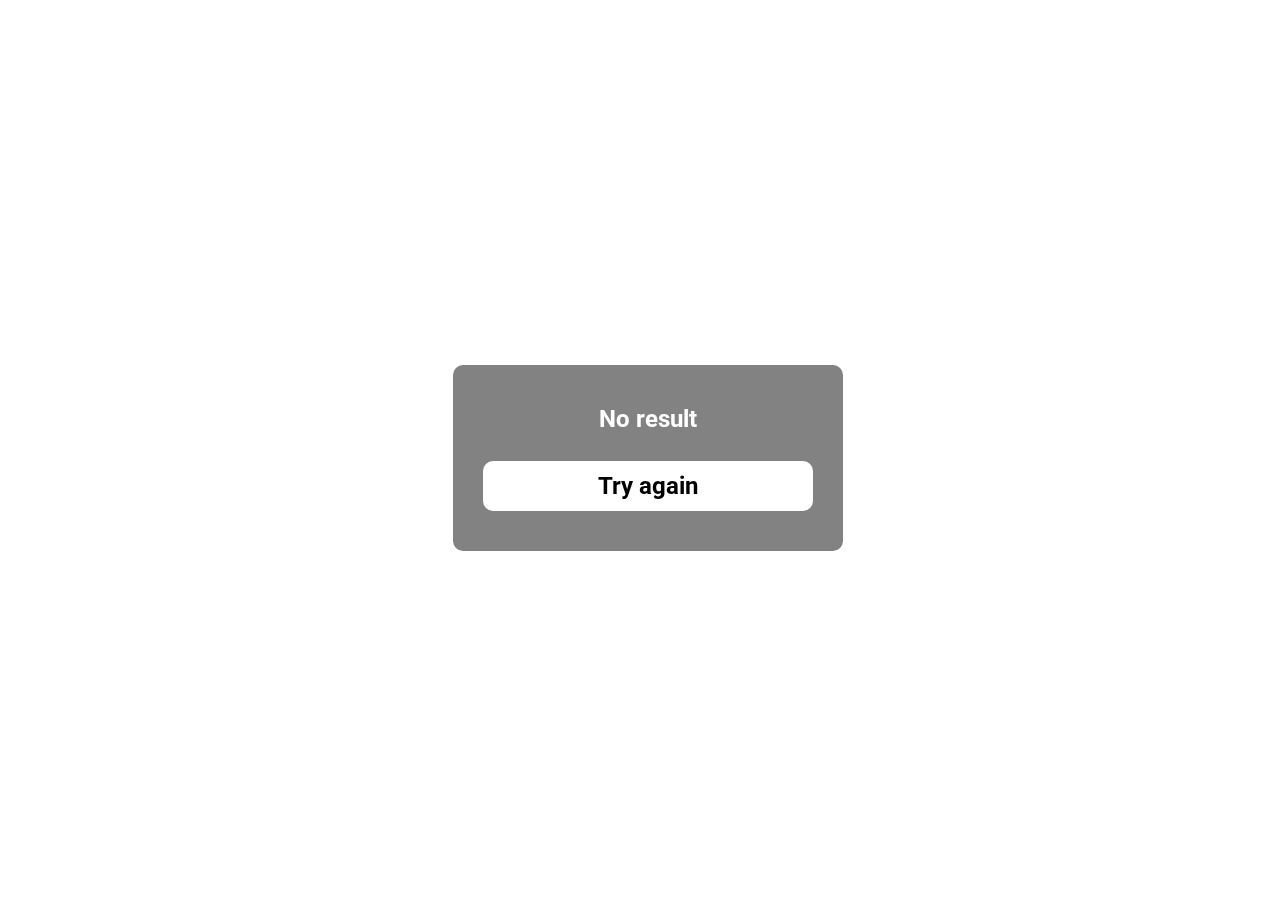
<file: fail.html>
<!DOCTYPE html>
<html lang="en">
<head>
    <meta charset="UTF-8">
    <meta http-equiv="X-UA-Compatible" content="IE=edge">
    <meta name="viewport" content="width=device-width, initial-scale=1.0">
    <link rel="stylesheet" href="src/style.css">
    <title>Find BTS member looks like me the most</title>
</head>
<body class="cont-card fail">
    <div class="item-card">
        <span class="txt-result">No result</span>
        <br>
        <br>
        <a href="index.html" class="link-return">Try again</a>
    </div>

    <script>

        setTimeout(function(){
        document.body.classList.add("id-card-active");
        },100);

    </script>

</body>
</html>
</file>
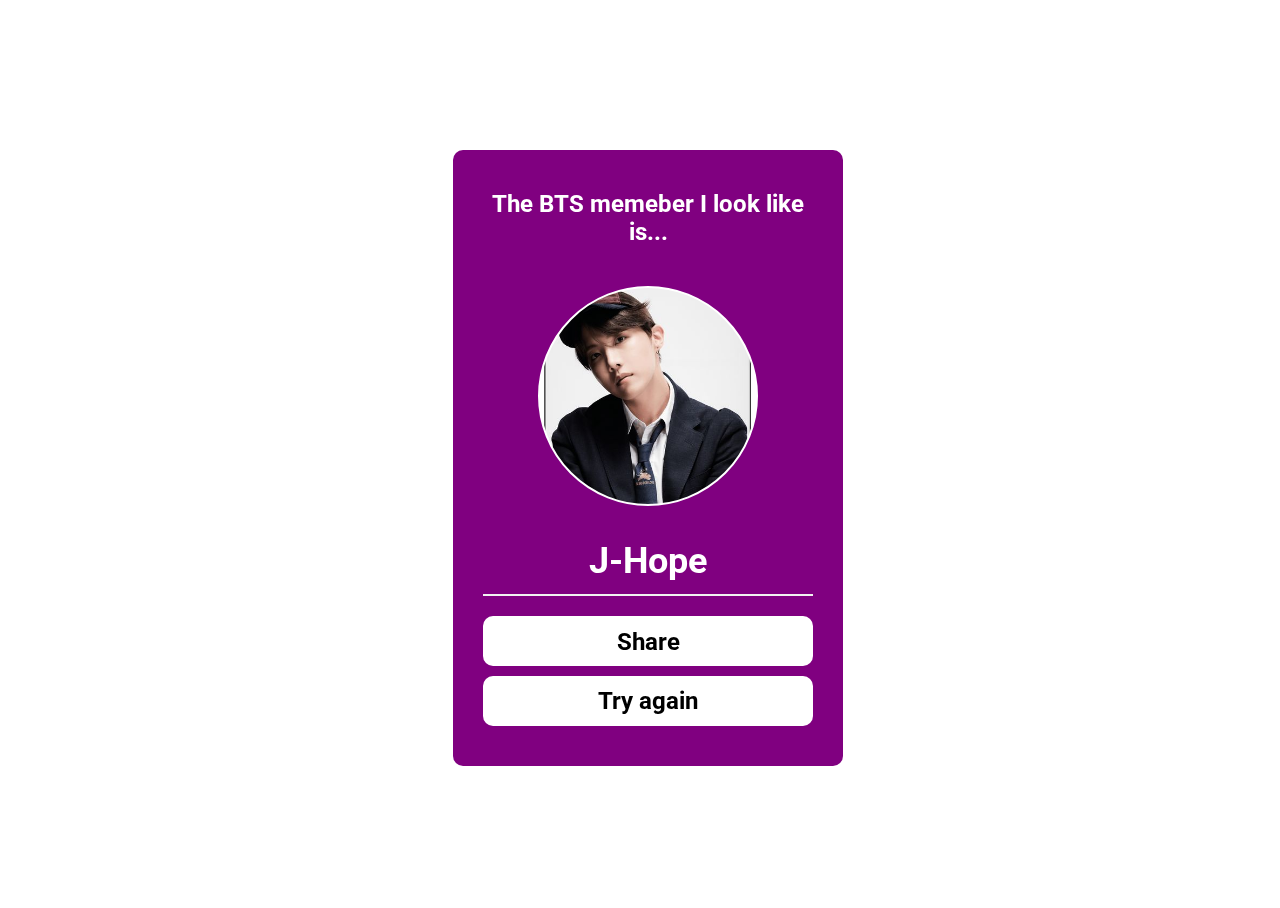
<file: jhope.html>
<!DOCTYPE html>
<html lang="en">
<head>
    <meta charset="UTF-8">
    <meta http-equiv="X-UA-Compatible" content="IE=edge">
    <meta name="viewport" content="width=device-width, initial-scale=1.0">
    <meta property="og:title" content="BTS=me?!">
    <meta property="og:type" content="website">
    <meta property="og:url" content="">
    <meta property="og:image" content="">
    <meta property="og:image:width" content="200">
    <meta property="og:image:height" content="200">
    <meta property="og:description" content="Find the BTS member looks like me! Let's check it out!">
   
    <link rel="stylesheet" href="src/style.css">
    <title>Find BTS member looks like me the most</title>
</head>
<body class="cont-card">
    <div class="item-card">
        <div class="card-title">The BTS memeber I look like is...</div>
        <!--BTS image-->
        <div class="card-result-jhope"></div>
        <!--BTS name-->
        <div class="card-result-name">J-Hope</div>
        <button type="button" class="share-btn">Share</button>
        <a href="index.html" class="link-return">Try again</a>
    </div>

    <script src="src/result.js"></script>  
    
</body>
</html>
</file>
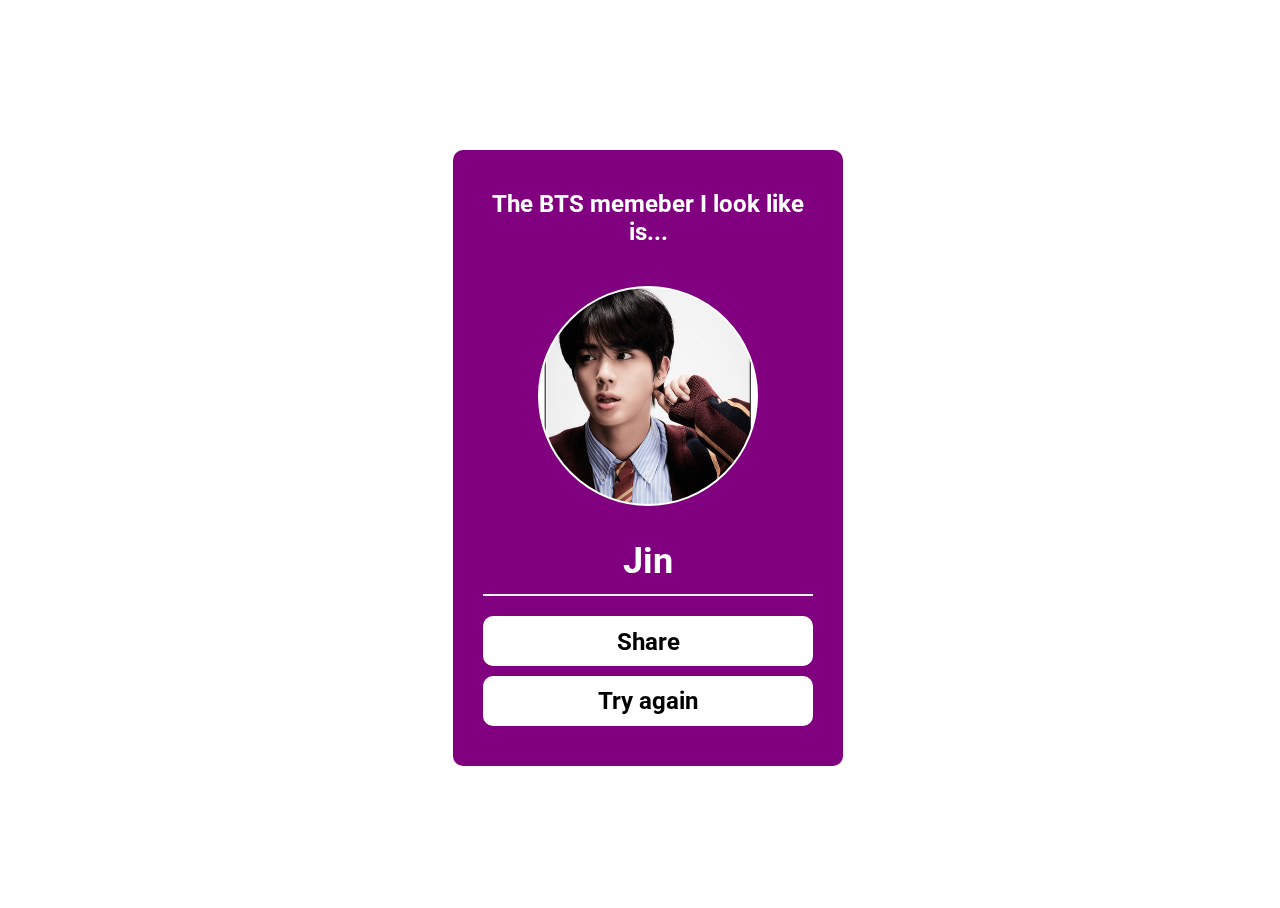
<file: jin.html>
<!DOCTYPE html>
<html lang="en">
<head>
    <meta charset="UTF-8">
    <meta http-equiv="X-UA-Compatible" content="IE=edge">
    <meta name="viewport" content="width=device-width, initial-scale=1.0">
    <link rel="stylesheet" href="src/style.css">
    <title>Find BTS member looks like me the most</title>
</head>
<body class="cont-card">
    <div class="item-card">
        <div class="card-title">The BTS memeber I look like is...</div>
        <!--BTS image-->
        <div class="card-result-jin"></div>
        <!--BTS name-->
        <div class="card-result-name">Jin</div>
        <button type="button" class="share-btn">Share</button>
        <a href="index.html" class="link-return">Try again</a>
    </div>

    <script src="src/result.js"></script>  
    
</body>
</html>
</file>
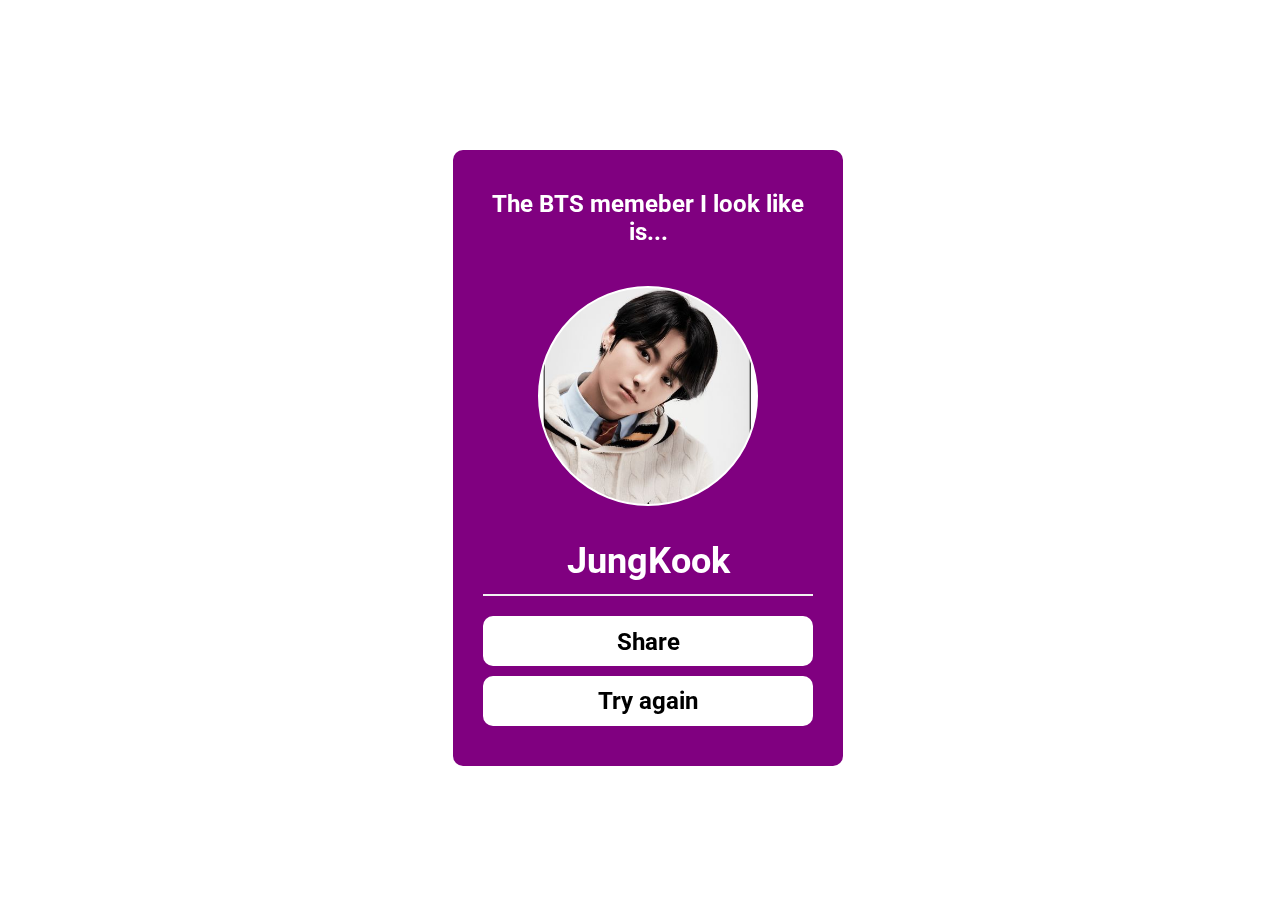
<file: jk.html>
<!DOCTYPE html>
<html lang="en">
<head>
    <meta charset="UTF-8">
    <meta http-equiv="X-UA-Compatible" content="IE=edge">
    <meta name="viewport" content="width=device-width, initial-scale=1.0">
    <link rel="stylesheet" href="src/style.css">
    <title>Find BTS member looks like me the most</title>
</head>
<body class="cont-card">
    <div class="item-card">
        <div class="card-title">The BTS memeber I look like is...</div>
        <!--BTS image-->
        <div class="card-result-jk"></div>
        <!--BTS name-->
        <div class="card-result-name">JungKook</div>
        <button type="button" class="share-btn">Share</button>
        <a href="index.html" class="link-return">Try again</a>
    </div>

    <script src="src/result.js"></script>  
    
</body>
</html>
</file>
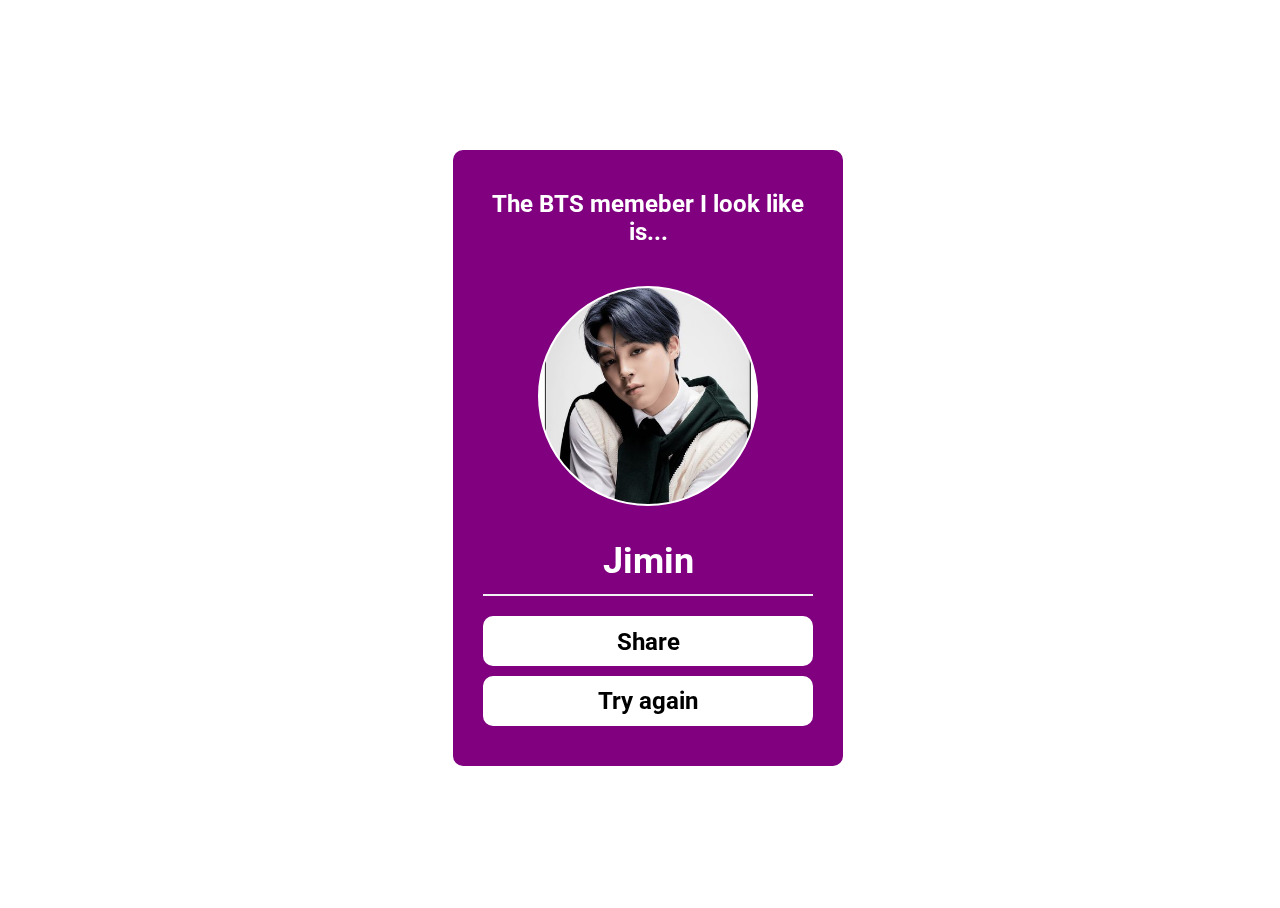
<file: jm.html>
<!DOCTYPE html>
<html lang="en">
<head>
    <meta charset="UTF-8">
    <meta http-equiv="X-UA-Compatible" content="IE=edge">
    <meta name="viewport" content="width=device-width, initial-scale=1.0">
    <link rel="stylesheet" href="src/style.css">
    <title>Find BTS member looks like me the most</title>
</head>
<body class="cont-card">
    <div class="item-card">
        <div class="card-title">The BTS memeber I look like is...</div>
        <!--BTS image-->
        <div class="card-result-jm"></div>
        <!--BTS name-->
        <div class="card-result-name">Jimin</div>
        <button type="button" class="share-btn">Share</button>
        <a href="index.html" class="link-return">Try again</a>
    </div>

    <script src="src/result.js"></script>  
    
</body>
</html>
</file>
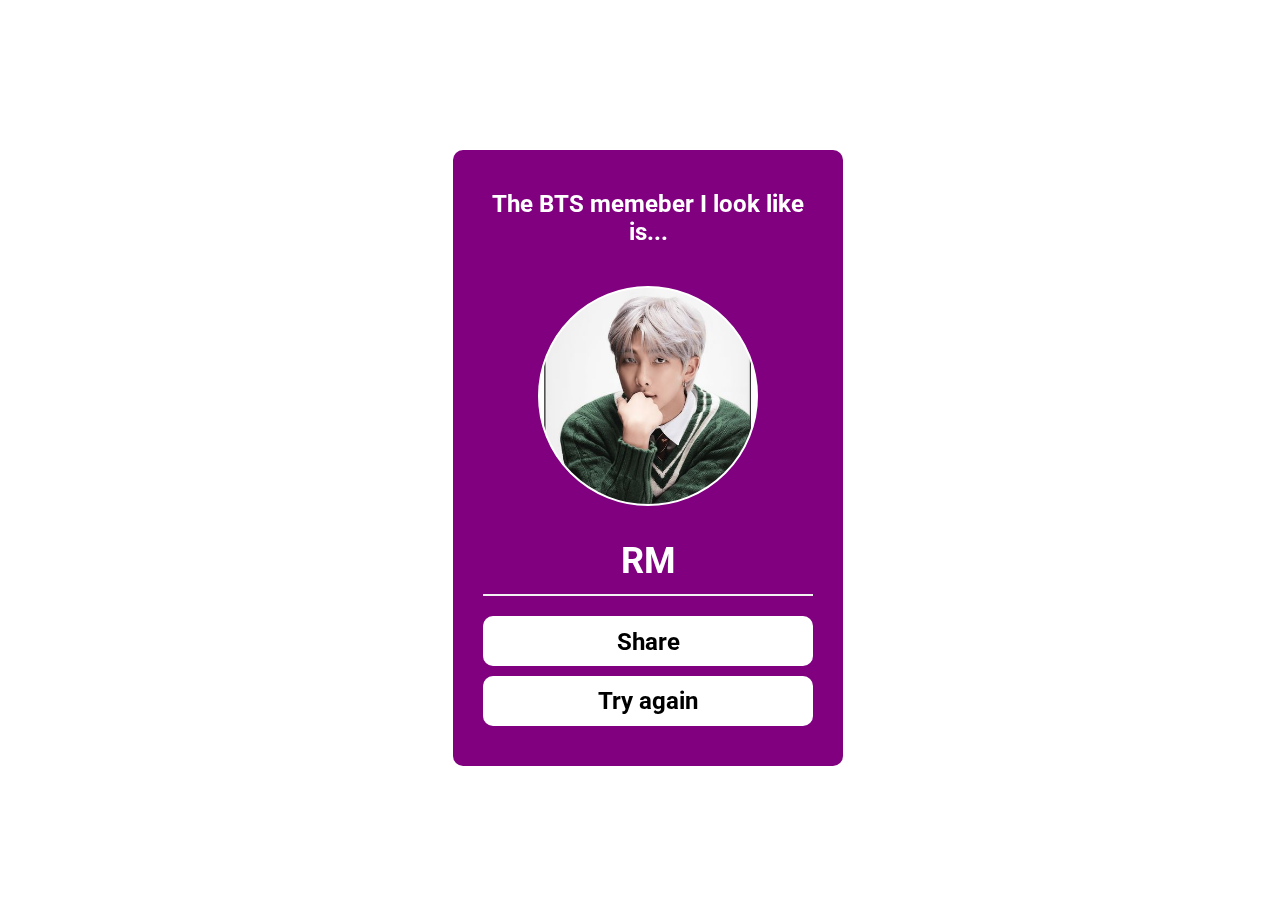
<file: rm.html>
<!DOCTYPE html>
<html lang="en">
<head>
    <meta charset="UTF-8">
    <meta http-equiv="X-UA-Compatible" content="IE=edge">
    <meta name="viewport" content="width=device-width, initial-scale=1.0">
    <link rel="stylesheet" href="src/style.css">
    <title>Find BTS member looks like me the most</title>
</head>
<body class="cont-card">
    <div class="item-card">
        <div class="card-title">The BTS memeber I look like is...</div>
        <!--BTS image-->
        <div class="card-result-rm"></div>
        <!--BTS name-->
        <div class="card-result-name">RM</div>
        <button type="button" class="share-btn">Share</button>
        <a href="index.html" class="link-return">Try again</a>
    </div>

    <script src="src/result.js"></script>  
    
</body>
</html>
</file>
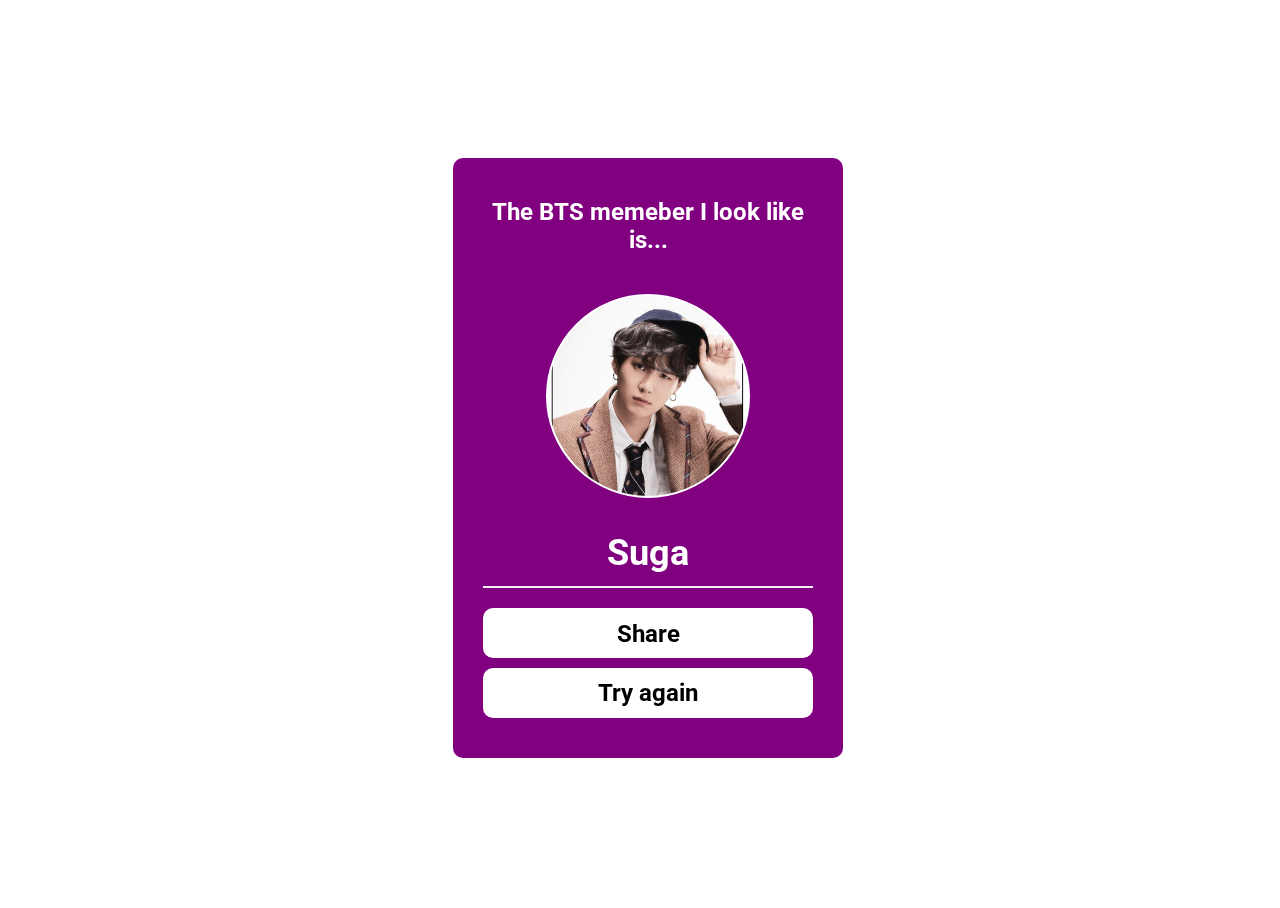
<file: suga.html>
<!DOCTYPE html>
<html lang="en">
<head>
    <meta charset="UTF-8">
    <meta http-equiv="X-UA-Compatible" content="IE=edge">
    <meta name="viewport" content="width=device-width, initial-scale=1.0">
    <link rel="stylesheet" href="src/style.css">
    <title>Find BTS member looks like me the most</title>
</head>
<body class="cont-card">
    <div class="item-card">
        <div class="card-title">The BTS memeber I look like is...</div>
        <!--BTS image-->
        <div class="card-result-suga"></div>
        <!--BTS name-->
        <div class="card-result-name">Suga</div>
        <button type="button" class="share-btn">Share</button>
        <a href="index.html" class="link-return">Try again</a>
    </div>

    <script src="src/result.js"></script>  
    
</body>
</html>
</file>
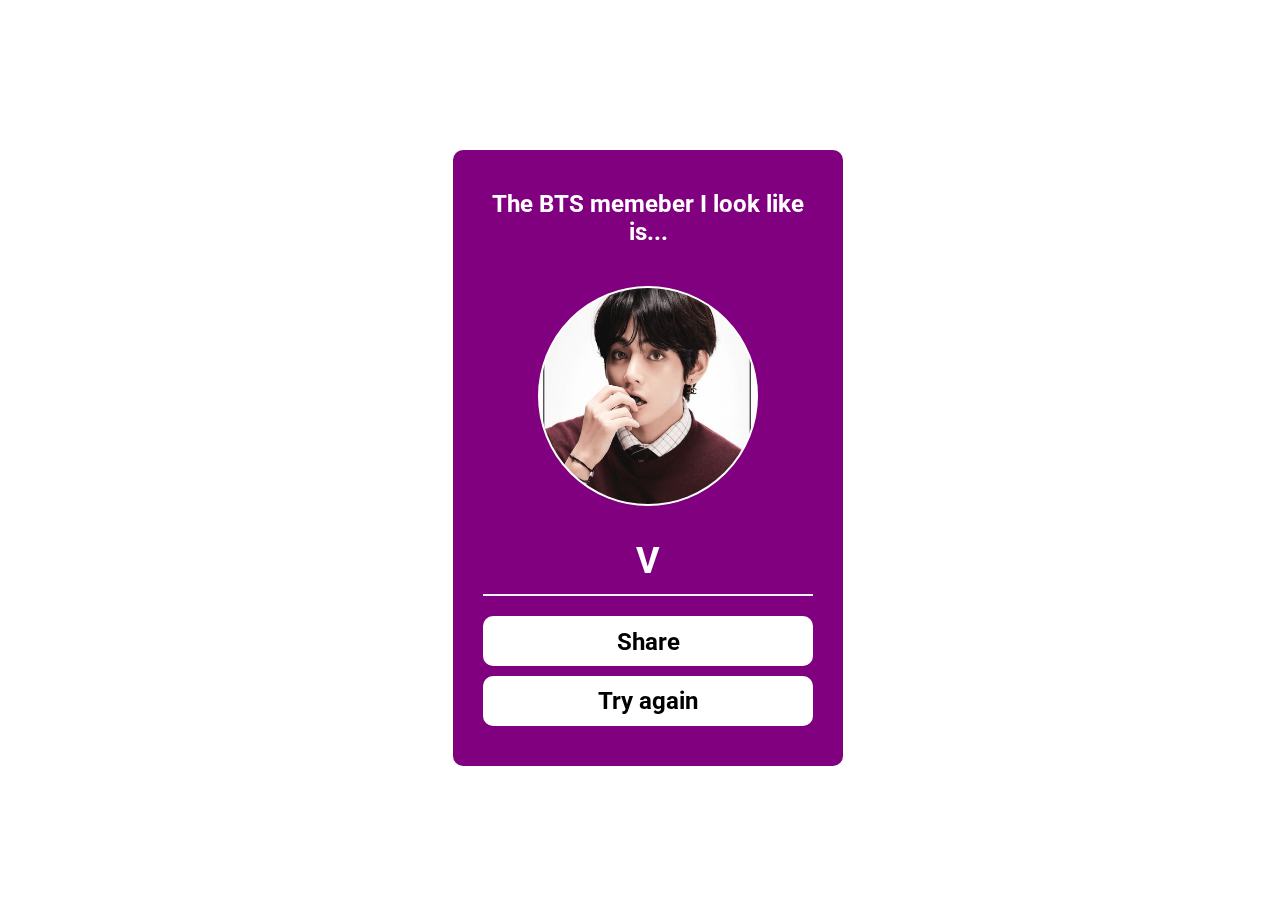
<file: v.html>
<!DOCTYPE html>
<html lang="en">
<head>
    <meta charset="UTF-8">
    <meta http-equiv="X-UA-Compatible" content="IE=edge">
    <meta name="viewport" content="width=device-width, initial-scale=1.0">
    <link rel="stylesheet" href="src/style.css">
    <title>Find BTS member looks like me the most</title>
</head>
<body class="cont-card">
    <div class="item-card">
        <div class="card-title">The BTS memeber I look like is...</div>
        <!--BTS image-->
        <div class="card-result-v"></div>
        <!--BTS name-->
        <div class="card-result-name">V</div>
        <button type="button" class="share-btn">Share</button>
        <a href="index.html" class="link-return">Try again</a>
    </div>

    <script src="src/result.js"></script>  
    
</body>
</html>
</file>
<file: src/style.css>
@charset "utf-8";
@import url('https://fonts.googleapis.com/css2?family=Roboto&display=swap');

/* index.html */
html, body {
    width: 100%;
    height: 100%;
}

body, button, a {
    font-family: 'Roboto', sans-serif;
}

/* background video style */
.video-background {
    background: #000;
    position: fixed;
    top: 0; right: 0; bottom: 0; left: 0;
    z-index: -99;
}
.video-foreground,
.video-background iframe {
    position: absolute;
    top: 0;
    left: 0;
    width: 100%;
    height: 100%;
    pointer-events: none;
}

.cont-main, .cont {
    position: relative;
    top: 50%;
    left: 50%;
    transform: translateY(-50%) translateX(-50%);
    text-align: center;
}

.cont-main {
    display: inline-block;
}

.tit {
    font-weight: 900;
    font-size: 30px;
    line-height: 28px;
    color:#FEC800;
    margin-bottom:30px;
}


.cont-main .img-slide {
    position: relative;
    width: 390px;
    height: 390px;
}

.cont-main .img-slide .img-slide-item {
    position: absolute;
    display: none;
    left: 80%;
    top: 50%;
    transform: translateX(-50%) translateY(-50%);
    width: 300px;
    height: 300px;
}

.cont-main .img-slide .img-slide-item.active {
    display: inline-block;
}

.btn-test-start, .btn-start{
    margin-top:20px;
    display: block;
    width:100%;
    height: 60px;
    background: #F2994A;
    border-radius: 10px;
    border: none;
    font-weight: 700;
    font-size:20px;
    color:#fff;
    transition: 0.15s;
    cursor: pointer;
}

.btn-test-start:hover{
    transform:scale(1.1);
}

.cont {
    display: none;
}

.cont .webcam-empty {
    width: 390px;
    height: 500px;
    background: #F2F2F2;
    border: 2px solid #828282;
    box-sizing: border-box;
    border-radius: 10px;
    text-align: center;
}

.cont .webcam-empty span {
    position: relative;
    top: 50%;
    transform: translateY(-50%);
    color: #828282;
    font-weight: 500;
    font-size: 16px;
    line-height: 22px;
}

.btn-start:hover{
    text-decoration: underline;
}

.title_result {
    display: none;
}

.cover {
    position: fixed;
    top: 0;
    left: 0;
    right: 0;
    bottom: 0;
    background:#FFF;
    display: none;
}

.cover img {
    display: block;
    position: relative;
    width: 187px;
    height: 187px;
    margin: 0 auto;
    top: 50%;
    transform: translateY(-50%);
}

/* success.html */
.cont-card {
    display: flex;
    align-items: center;
    justify-content: center;
    perspective: 800px;
}

.item-card {
    position: relative;
    transform: scale(0.01) rotateY(720deg);
    transform-style: preserve-3d;
    transition: 1.2s;
    width: 330px;
    padding: 40px 30px;
    background:#800080;
    color:#fff;
    text-align: center;
    font-weight: 700;
    font-size: 24px;
    border-radius: 10px;
}

.id-card-active .item-card {
    transform: scale(1) rotateY(0deg);
}

.cont-card .card-title {
    font-size: 24px;
    line-height: 28px;
    margin-bottom: 40px;
}

.cont-card .card-result-jhope {
    position: relative;
    left: 50%;
    width: 216px;
    height: 216px;
    border: 2px solid #FFF;
    border-radius: 50%;
    background-color: #FFF;
    background-image: url(../assets/jhope.jpg);
    background-size: cover;
    transform: translateX(-50%);
    margin-bottom: 37px;
    overflow: hidden;
}


.cont-card .card-result-jin {
    position: relative;
    left: 50%;
    width: 216px;
    height: 216px;
    border: 2px solid #FFF;
    border-radius: 50%;
    background-color: #FFF;
    background-image: url(../assets/jin.jpg);
    background-size: cover;
    transform: translateX(-50%);
    margin-bottom: 37px;
    overflow: hidden;
}


.cont-card .card-result-jk {
    position: relative;
    left: 50%;
    width: 216px;
    height: 216px;
    border: 2px solid #FFF;
    border-radius: 50%;
    background-color: #FFF;
    background-image: url(../assets/jk.jpg);
    background-size: cover;
    transform: translateX(-50%);
    margin-bottom: 37px;
    overflow: hidden;
}


.cont-card .card-result-jm {
    position: relative;
    left: 50%;
    width: 216px;
    height: 216px;
    border: 2px solid #FFF;
    border-radius: 50%;
    background-color: #FFF;
    background-image: url(../assets/jm.jpg);
    background-size: cover;
    transform: translateX(-50%);
    margin-bottom: 37px;
    overflow: hidden;
}


.cont-card .card-result-rm {
    position: relative;
    left: 50%;
    width: 216px;
    height: 216px;
    border: 2px solid #FFF;
    border-radius: 50%;
    background-color: #FFF;
    background-image: url(../assets/rm.jpg);
    background-size: cover;
    transform: translateX(-50%);
    margin-bottom: 37px;
    overflow: hidden;
}

.cont-card .card-result-suga {
    position: relative;
    left: 50%;
    width: 200px;
    height: 200px;
    border: 2px solid #FFF;
    border-radius: 50%;
    background-color: #FFF;
    background-image: url(../assets/suga.jpg);
    background-size: cover;
    transform: translateX(-50%);
    margin-bottom: 37px;
    overflow: hidden;
}


.cont-card .card-result-v {
    position: relative;
    left: 50%;
    width: 216px;
    height: 216px;
    border: 2px solid #FFF;
    border-radius: 50%;
    background-color: #FFF;
    background-image: url(../assets/v.jpg);
    background-size: cover;
    transform: translateX(-50%);
    margin-bottom: 37px;
    overflow: hidden;
}


.cont-card .card-result-name {
    position: relative;
    font-size: 36px;
    line-height: 36px;
    padding-bottom: 15px;
    margin-bottom: 20px;
    border-bottom: 2px solid #F2F2F2;
}

.share-btn, .link-return {
    background: #FFF;
    border-radius: 10px;
    color: #000;
    font-weight: bold;
    font-size: 24px;
    height: 50px;
    line-height: 50px;
}

.share-btn {
    width: 100%;
    border: none;
    margin-bottom: 10px;
    cursor: pointer;
}

.link-return {
    display: block;
    text-decoration: none;
}

.share-btn:hover, .link-return:hover {
    text-decoration: underline;
}

.cont-card.id-card-active .item-card:hover {
    background: #FEC800;
	transform: scale(1.1) rotateZ(3deg);
}

/* fail.html */
.fail .item-card{
    background:#828282;
}

.id-card-active.fail .item-card {
    animation-duration: .3s;
    animation-name: animation-fail;
    animation-fill-mode: forwards;
}

@keyframes animation-fail {
    0%{
        transform: translateX(0);
    }
    20%{
        transform: translateX(-20px); 
    }
    40%{
        transform: translateX(20px); 
    }
    60%{
        transform: translateX(-20px); 
    }
    80%{
        transform: translateX(20px); 
    }
    100%{
        transform: translateX(0); 
    }
}

@media (min-aspect-ratio: 16/9) {
    .video-foreground { height: 300%; top: -100%; }
}
  
@media (max-aspect-ratio: 16/9) {
    .video-foreground { width: 300%; left: -100%; }
}
</file>
